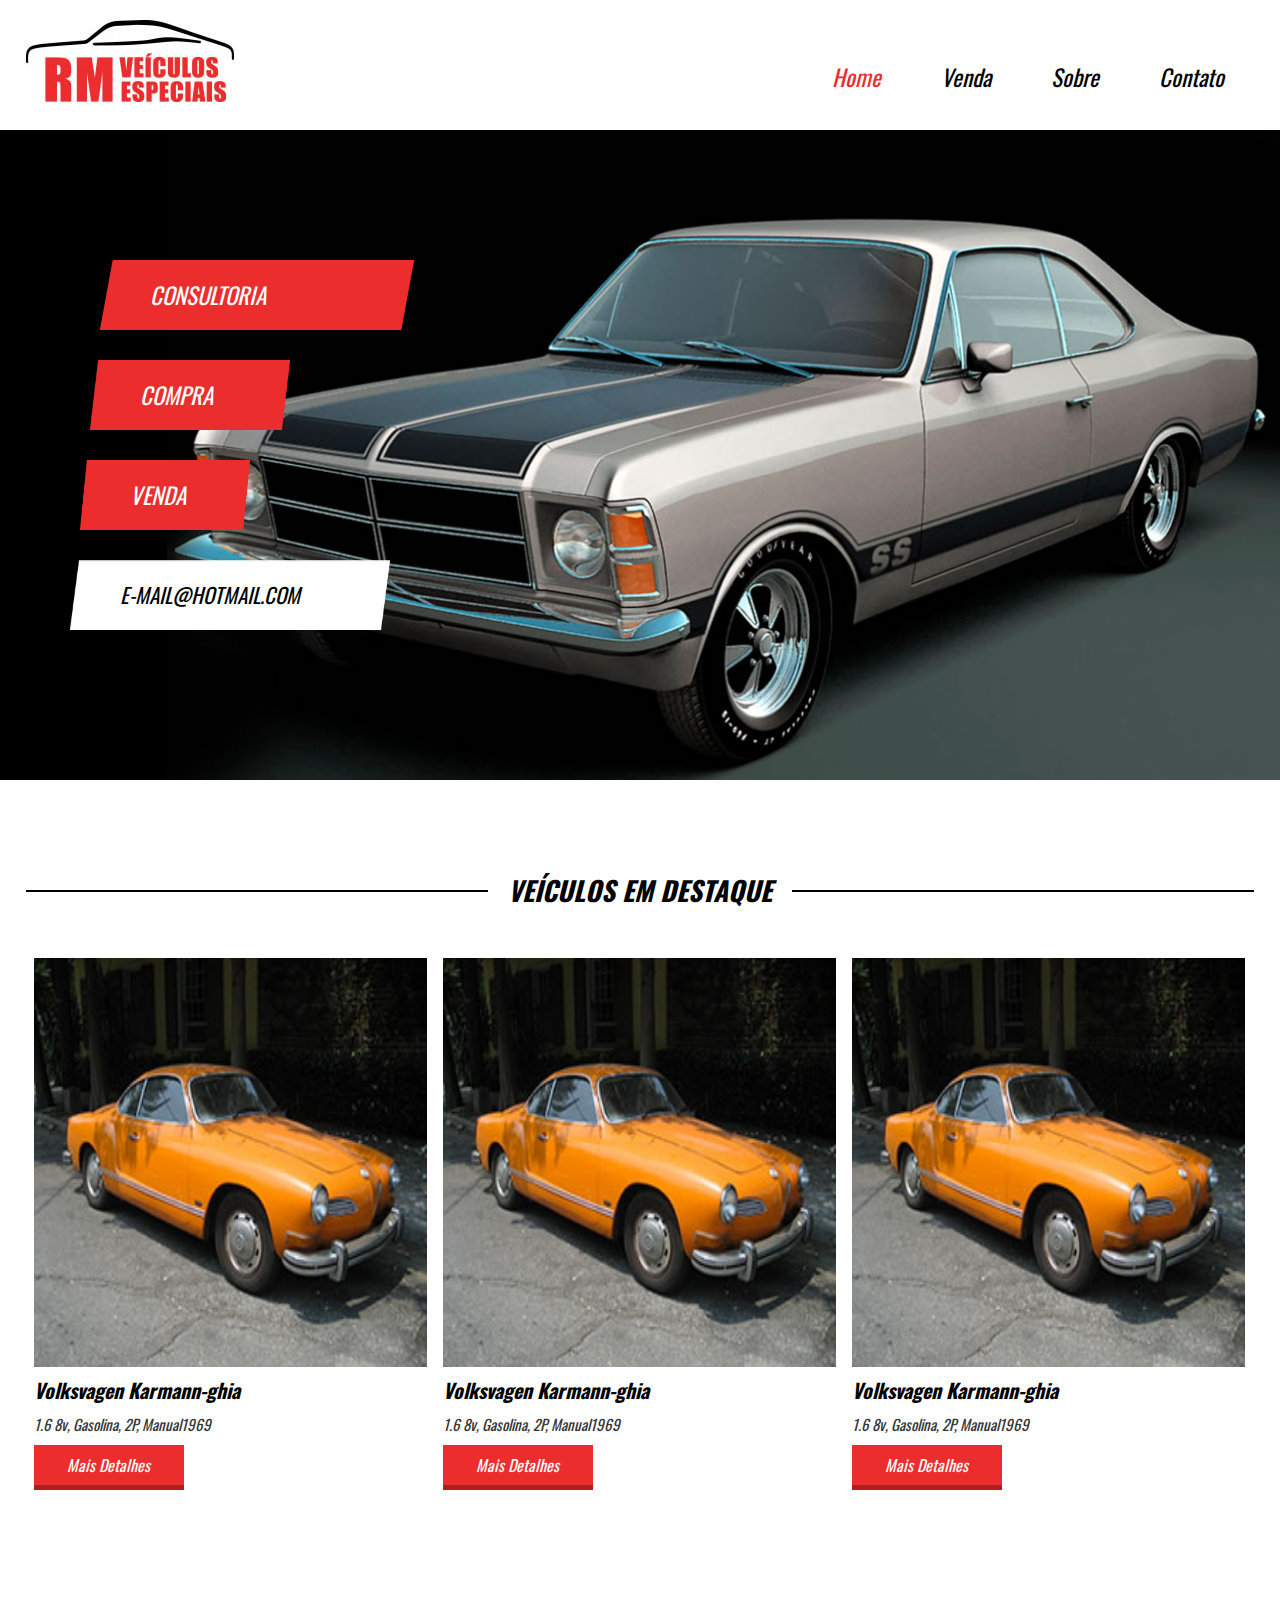
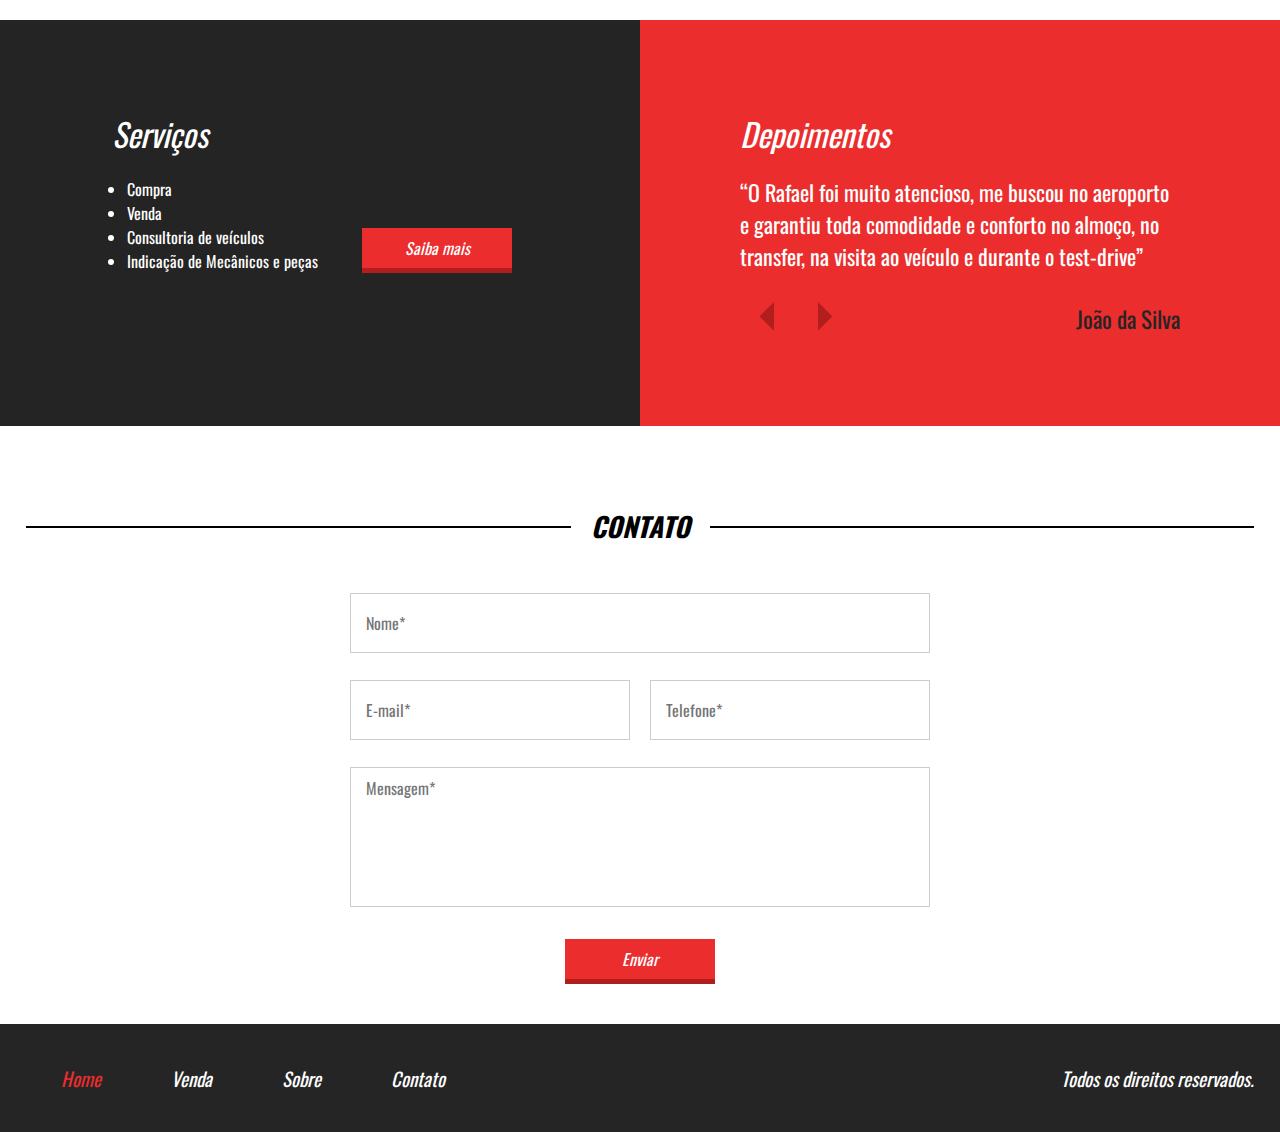
<file: index.html>
<!DOCTYPE html>
<html lang="PT-BR">
<head>
    <meta charset="UTF-8">
    <meta name="viewport" content="width=device-width, initial-scale=1.0">
    <title>Concessionária - HOME</title>
    <link rel="stylesheet" href="css/style.css">
    <link rel="shortcut icon" href="favicon.ico" type="image/x-icon">
    <link href="https://fonts.googleapis.com/css2?family=Montserrat&family=Oswald&display=swap" rel="stylesheet">
    <meta name="description" content="Este site é uma loja de carros, um projeto do Curso Webmaster da Danki Code.">
    <meta name="keywords" content="Danki Code, Loja de carros, Marcus Vinicius B. M., Marcus Luccas">
    <meta name="author" content="Marcus Vinicius B. M./Marcus Luccas">  
    <meta>
</head>
<body>
    <header>
        <div class="container">
            <div class="logo">
                <img src="./images/logo.jpg">
            </div><!--logo-->

            <nav class="desktop">
                <ul>
                    <li><a style="color: #EB2D2D" href="index.html">Home</a></li>
                    <li><a href="venda.html">Venda</a></li>
                    <li><a href="sobre.html">Sobre</a></li>
                    <li><a href="">Contato</a></li>
                </ul>
            </nav><!--desktop-->

            <nav class="mobile">
                <ul>
                    <li><a style="color: #EB2D2D" href="index.html">Home</a></li>
                    <li><a href="venda.html">Venda</a></li>
                    <li><a href="sobre.html">Sobre</a></li>
                    <li><a href="">Contato</a></li>
                </ul>
            </nav><!--mobile-->
            <div class="clear"></div><!--clear-->
        </div><!--container-->
    </header>
    
    <section class="banner">
        <div class="container">
            <div class="text-banner">
                <div class="text-banner-single">Consultoria</div><!--text-banner-single-->
                <div class="text-banner-single">Compra</div><!--text-banner-single-->
                <div class="text-banner-single">Venda</div><!--text-banner-single-->
                <div class="text-banner-single">e-mail@hotmail.com</div><!--text-banner-single-->
            </div><!--text-banner-->
        </div><!--container-->
    </section><!--banner-->

    <section class="veiculos-destaque">
        <div class="line-titulo">
            <div class="ln1"></div><!--ln1-->
            <h2>Veículos em destaque</h2>
        </div><!--line-titulo-->
        <div class="container">
            <div class="vitrine-destaque">
                <div style="background-image: url('./images/carro1.jpg');" class="carro-img"></div><!--carro-img-->
                <div class="info-carro">
                    <h2>Volksvagen Karmann-ghia</h2>
                    <p>1.6 8v, Gasolina, 2P, Manual1969</p>
                    <a class="btn1" href="veiculo-teste.html">Mais Detalhes</a>
                </div><!--info-carro-->
            </div><!--vitrine-destaque-->

            <div class="vitrine-destaque">
                <div style="background-image: url('./images/carro1.jpg');" class="carro-img"></div><!--carro-img-->
                <div class="info-carro">
                    <h2>Volksvagen Karmann-ghia</h2>
                    <p>1.6 8v, Gasolina, 2P, Manual1969</p>
                    <a class="btn1" href="veiculo-teste.html">Mais Detalhes</a>
                </div><!--info-carro-->
            </div><!--vitrine-destaque-->

            <div class="vitrine-destaque">
                <div style="background-image: url('./images/carro1.jpg');" class="carro-img"></div><!--carro-img-->
                <div class="info-carro">
                    <h2>Volksvagen Karmann-ghia</h2>
                    <p>1.6 8v, Gasolina, 2P, Manual1969</p>
                    <a class="btn1" href="veiculo-teste.html">Mais Detalhes</a>
                </div><!--info-carro-->
            </div><!--vitrine-destaque-->
            <div class="clear"></div><!--clear-->
        </div><!--container-->
    </section><!--veiculos-destaque-->

    <section class="servicos-descricao">
        <div class="half1">
            <div class="half1-wraper">
            <h2>Serviços</h2>
            <ul>
                <li>Compra</li>
                <li>Venda</li>
                <li>Consultoria de veículos</li>
                <li>Indicação de Mecânicos e peças</li>
            </ul>
            <a class="btn1" href="sobre.html">Saiba mais</a>
            </div><!--half1-wraper-->
        </div><!--half1-->

        <div class="half2">
            <h2>Depoimentos</h2>
            <div class="depoimento-single">
                <p>“O Rafael foi muito atencioso, me buscou no aeroporto e garantiu toda comodidade e conforto no almoço, no transfer, na visita ao veículo e durante o test-drive”</p>
            </div><!--depoimento-single-->
            <div class="navigation">
                <div class="arrows">
                    <img src="./images/arrow-left.png">
                    <img src="./images/arrow-right.png">
                </div><!--arrows-->
                <div class="nome-depoimento">João da Silva</div><!--nome-depoimento-->
            </div><!--navigation-->
        </div><!--half2-->
    </section><!--servicos-descricao-->

    <section class="contato">
        <div class="line-titulo">
            <div class="ln1"></div><!--ln1-->
            <h2>Contato</h2>
        </div><!--line-titulo-->

        <form>
            <div class="input-wraper w100">
                <input placeholder="Nome*" type="text" required>
            </div><!--input-wraper w100-->

            <div class="input-wraper w50">
                <input placeholder="E-mail*" type="text" required>
            </div><!--input-wraper w50-->

            <div class="input-wraper w50">
                <input placeholder="Telefone*" type="text" required>
            </div><!--input-wraper w50-->

            <div class="input-wraper w100">
                <textarea placeholder="Mensagem*" required></textarea>
            </div><!--input-wraper w100-->

            <div class="input-wraper w100">
                <input class="btn1" type="submit" value="Enviar">
            </div><!--input-wraper w100-->

            <div class="clear"></div><!--clear-->
        </form>
    </section><!--contato-->
    
    <footer>
        <div class="container">
            <nav>
                <ul>
                    <li><a style="color: #EB2D2D" href="index.html">Home</a></li>
                    <li><a href="venda.html">Venda</a></li>
                    <li><a href="sobre.html">Sobre</a></li>
                    <li><a href="">Contato</a></li>
                </ul>
            </nav>
            <p>Todos os direitos reservados.</p>
            <div class="clear"></div><!--clear-->
        </div><!--container-->
    </footer>
</body>
</html>
</file>
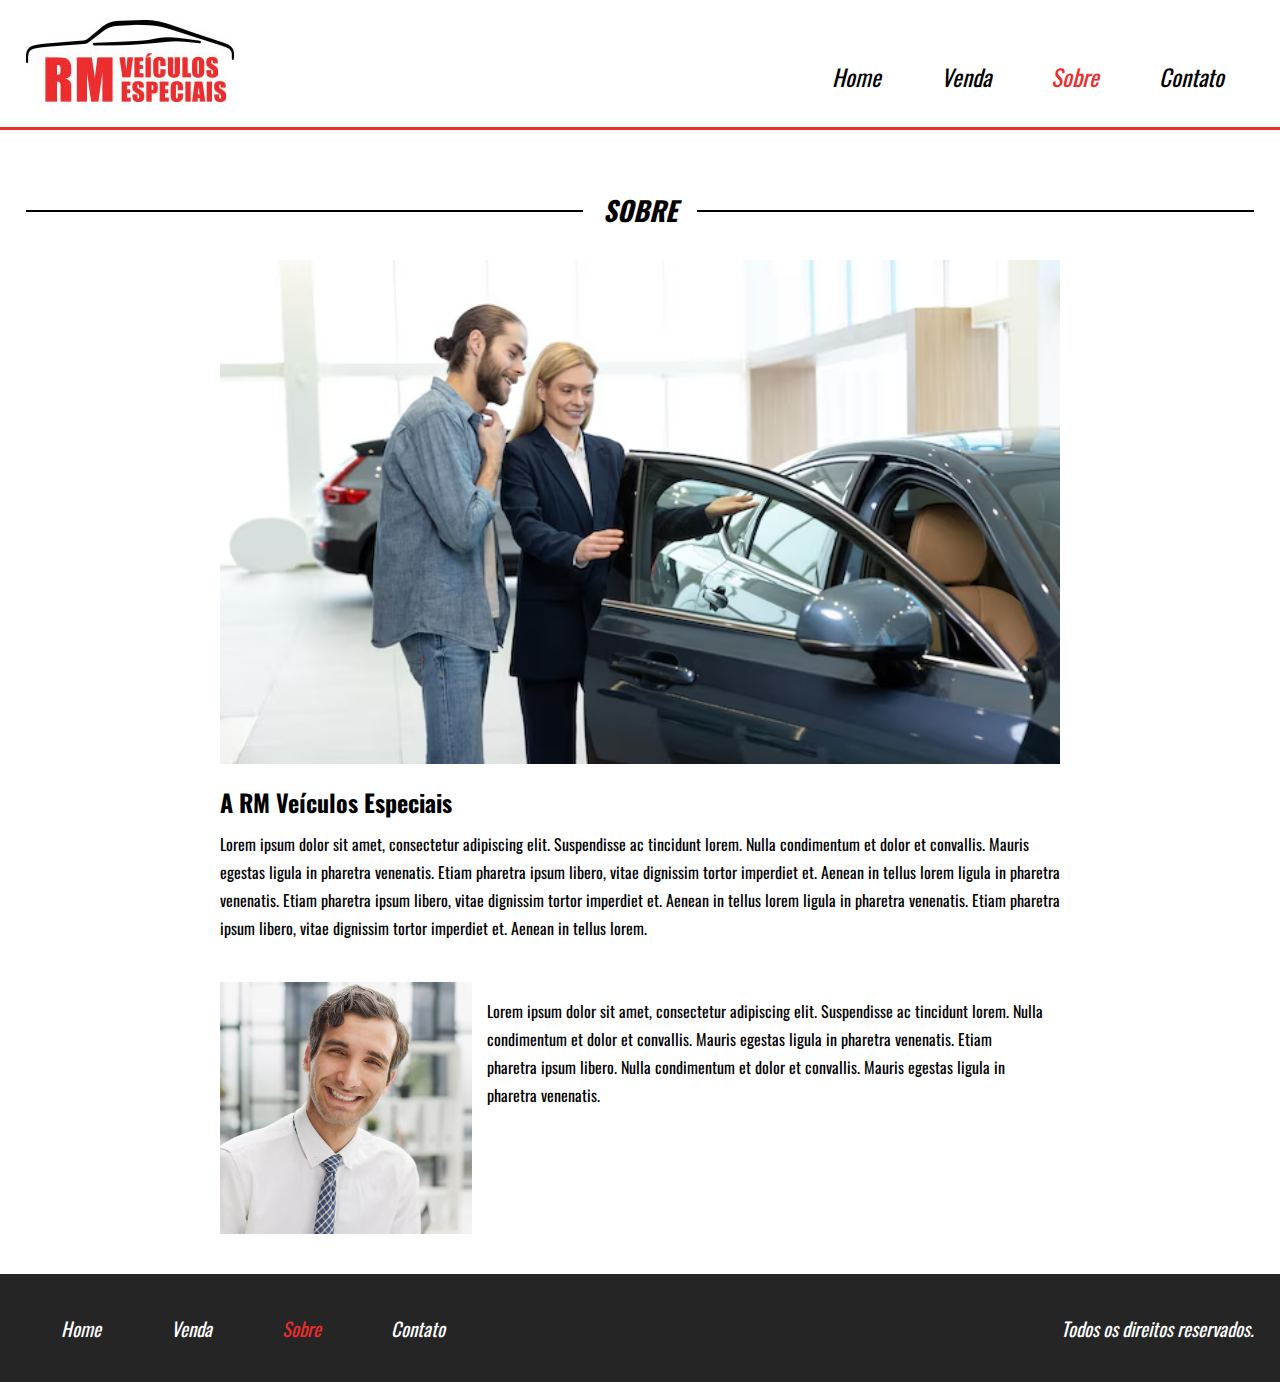
<file: sobre.html>
<!DOCTYPE html>
<html lang="PT-BR">
<head>
    <meta charset="UTF-8">
    <meta name="viewport" content="width=device-width, initial-scale=1.0">
    <title>Sobre</title>
    <link rel="stylesheet" href="css/style.css">
    <link rel="shortcut icon" href="favicon.ico" type="image/x-icon">
    <link href="https://fonts.googleapis.com/css2?family=Montserrat&family=Oswald&display=swap" rel="stylesheet">
    <meta name="description" content="Este site é uma loja de carros, um projeto do Curso Webmaster da Danki Code.">
    <meta name="keywords" content="Danki Code, Loja de carros, Marcus Vinicius B. M., Marcus Luccas">
    <meta name="author" content="Marcus Vinicius B. M./Marcus Luccas">  
    <meta>
</head>
<body>
    <header style="border-bottom: 3px solid #EB2D2D;">
        <div class="container">
            <div class="logo">
                <img src="./images/logo.jpg">
            </div><!--logo-->

            <nav class="desktop">
                <ul>
                    <li><a href="index.html">Home</a></li>
                    <li><a href="venda.html">Venda</a></li>
                    <li><a style="color: #EB2D2D" href="sobre.html">Sobre</a></li>
                    <li><a href="">Contato</a></li>
                </ul>
            </nav><!--desktop-->

            <nav class="mobile">
                <ul>
                    <li><a href="index.html">Home</a></li>
                    <li><a href="venda.html">Venda</a></li>
                    <li><a style="color: #EB2D2D" href="sobre.html">Sobre</a></li>
                    <li><a href="">Contato</a></li>
                </ul>
            </nav><!--mobile-->
            <div class="clear"></div><!--clear-->
        </div><!--container-->
    </header>

    <section class="sobre">
        <div class="line-titulo">
            <div class="ln1"></div><!--ln1-->
            <h2>Sobre</h2>
        </div><!--line-titulo-->
        <div class="container">
            <div style="background-image: url('images/atendimento.png');" class="img-destaque-sobre"></div><!--img-destaque-sobre-->
            <div class="descricao-autor">
                <h2>A RM Veículos Especiais</h2>
                <p>Lorem ipsum dolor sit amet, consectetur adipiscing elit. Suspendisse ac tincidunt lorem. Nulla condimentum et dolor et convallis. Mauris egestas ligula in pharetra venenatis. Etiam pharetra ipsum libero, vitae dignissim tortor imperdiet et. Aenean in tellus lorem ligula in pharetra venenatis. Etiam pharetra ipsum libero, vitae dignissim tortor imperdiet et. Aenean in tellus lorem ligula in pharetra venenatis. Etiam pharetra ipsum libero, vitae dignissim tortor imperdiet et. Aenean in tellus lorem.</p>
            </div><!--descricao-autor-->

            <div class="descricao-autor2">
                <div style="background-image: url(images/dono.png);" class="img-small"></div><!--img-small-->
                <p>Lorem ipsum dolor sit amet, consectetur adipiscing elit. Suspendisse ac tincidunt lorem. Nulla condimentum et dolor et convallis. Mauris egestas ligula in pharetra venenatis. Etiam pharetra ipsum libero. Nulla condimentum et dolor et convallis. Mauris egestas ligula in pharetra venenatis.</p>
                <div class="clear"></div><!--clear-->
            </div><!--descricao-autor2-->
        </div><!--container-->
    </section><!--sobre-->

    <footer>
        <div class="container">
            <nav>
                <ul>
                    <li><a href="index.html">Home</a></li>
                    <li><a href="venda.html">Venda</a></li>
                    <li><a style="color: #EB2D2D" href="sobre.html">Sobre</a></li>
                    <li><a href="">Contato</a></li>
                </ul>
            </nav>
            <p>Todos os direitos reservados.</p>
            <div class="clear"></div><!--clear-->
        </div><!--container-->
    </footer>
</body>
</html>
</file>
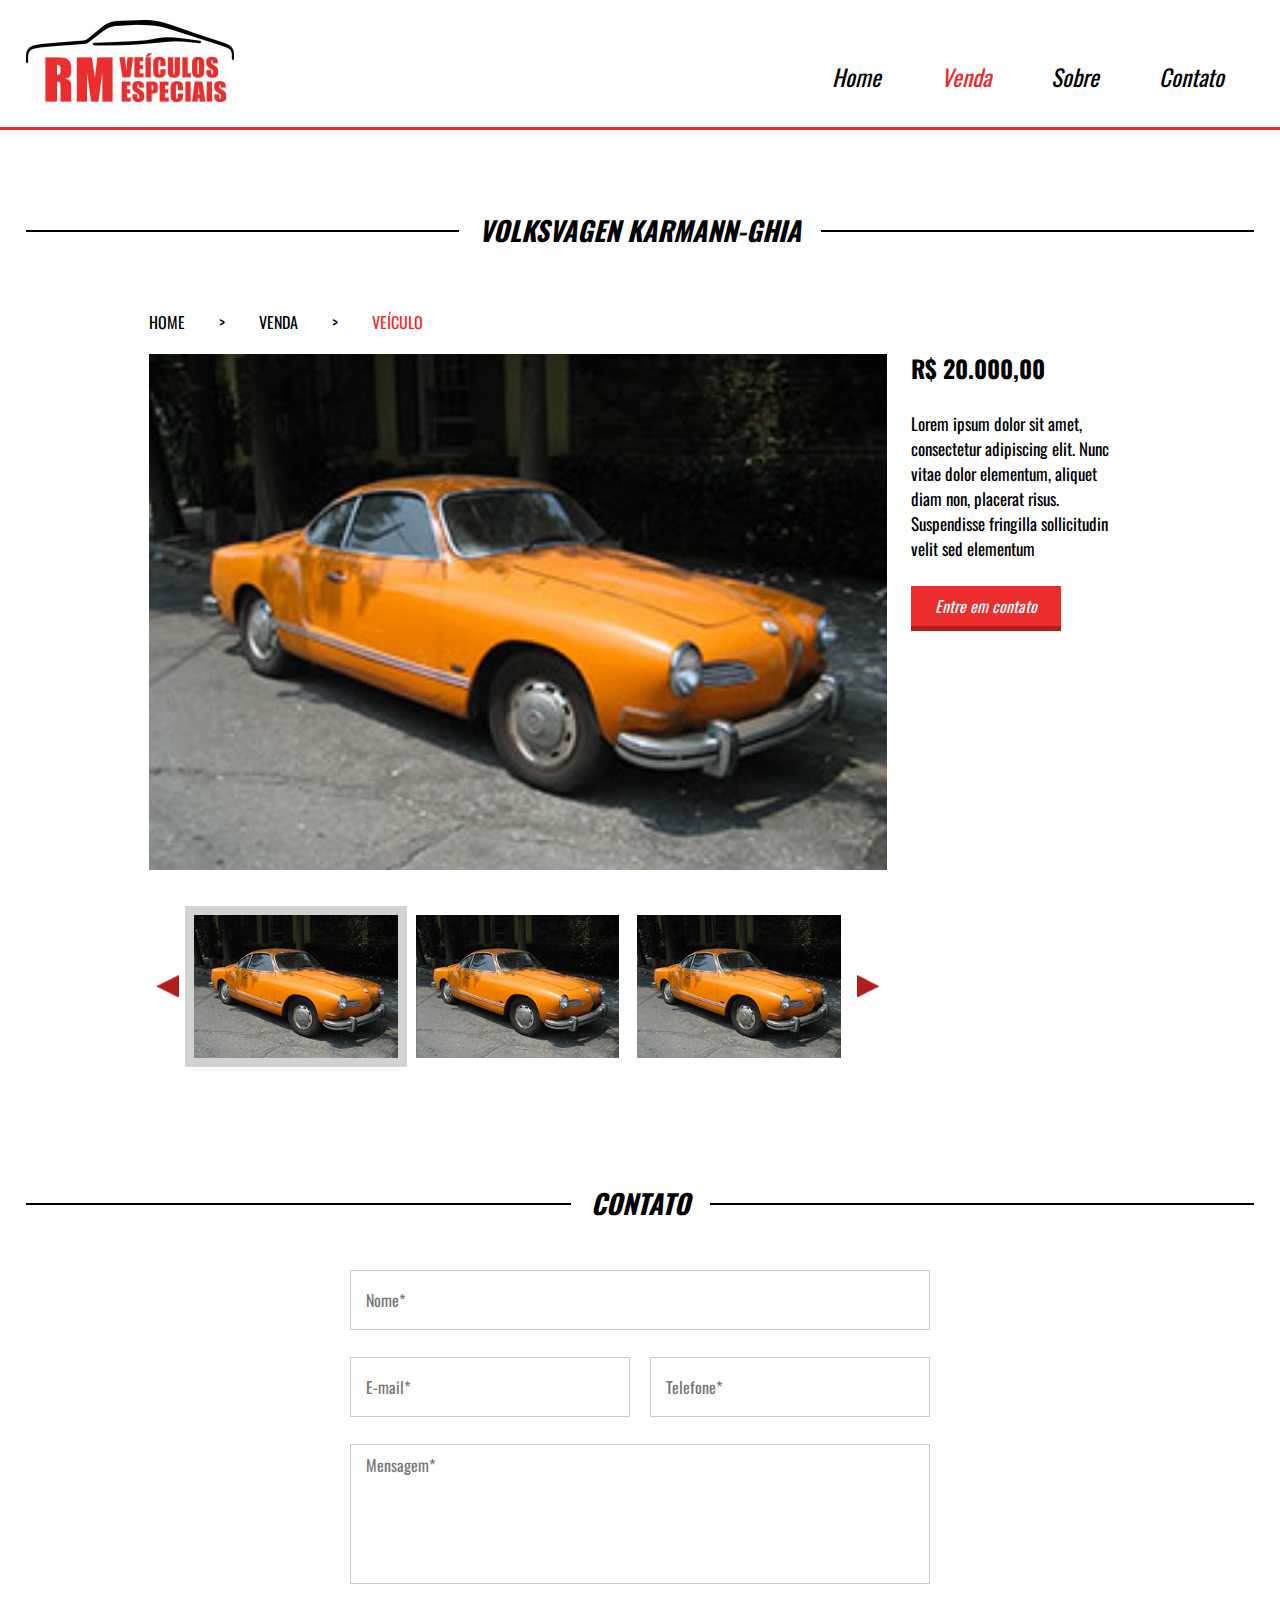
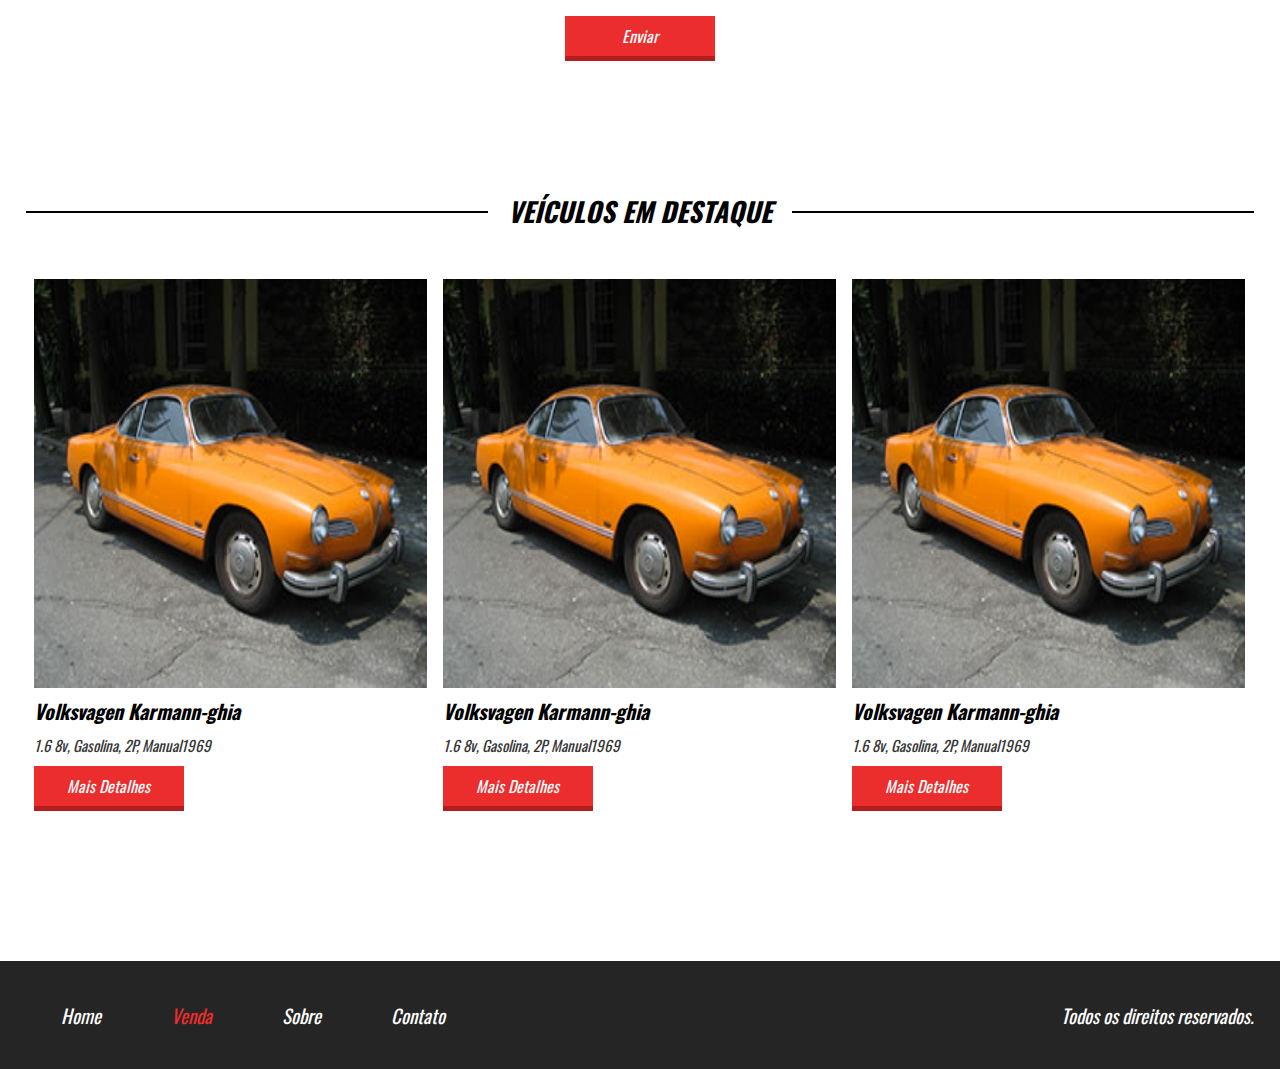
<file: veiculo-teste.html>
<!DOCTYPE html>
<html lang="PT-BR">
<head>
    <meta charset="UTF-8">
    <meta name="viewport" content="width=device-width, initial-scale=1.0">
    <title>Volksvagen Karmann-ghia</title>
    <link rel="stylesheet" href="css/style.css">
    <link rel="shortcut icon" href="favicon.ico" type="image/x-icon">
    <link href="https://fonts.googleapis.com/css2?family=Montserrat&family=Oswald&display=swap" rel="stylesheet">
    <meta name="description" content="Este site é uma loja de carros, um projeto do Curso Webmaster da Danki Code.">
    <meta name="keywords" content="Danki Code, Loja de carros, Marcus Vinicius B. M., Marcus Luccas">
    <meta name="author" content="Marcus Vinicius B. M./Marcus Luccas">  
    <meta>
</head>
<body>
    <header style="border-bottom: 3px solid #EB2D2D;">
        <div class="container">
            <div class="logo">
                <img src="./images/logo.jpg">
            </div><!--logo-->

            <nav class="desktop">
                <ul>
                    <li><a href="index.html">Home</a></li>
                    <li><a style="color: #EB2D2D" href="venda.html">Venda</a></li>
                    <li><a href="sobre.html">Sobre</a></li>
                    <li><a href="">Contato</a></li>
                </ul>
            </nav><!--desktop-->

            <nav class="mobile">
                <ul>
                    <li><a href="index.html">Home</a></li>
                    <li><a style="color: #EB2D2D" href="venda.html">Venda</a></li>
                    <li><a href="sobre.html">Sobre</a></li>
                    <li><a href="">Contato</a></li>
                </ul>
            </nav><!--mobile-->
            <div class="clear"></div><!--clear-->
        </div><!--container-->
    </header>

    <section class="venda-single">
        <div class="line-titulo">
            <div class="ln1"></div><!--ln1-->
            <h2>Volksvagen Karmann-ghia</h2>
        </div><!--line-titulo-->

        <div class="container">
            <div class="info-veiculo">
                <div class="info-bread">
                    <a href="index.html">HOME</a>
                    <span>></span>
                    <a href="venda.html">VENDA</a>
                    <span>></span>
                    <a href="veiculo-teste.html">VEÍCULO</a>
                </div><!--info-bread-->
                <div style="background-image: url('images/carro1.jpg');" class="foto-destaque"></div><!--foto-destaque-->
                <div class="nav-galeria-parent">
                    <div class="nav-galeria">
                        <div class="arrow-left-nav"></div><!--arrow-left-nav-->
                        <div class="arrow-right-nav"></div><!--arrow--nav-->
                        <div class="nav-galeria-wraper">
                            <div style="background-color: rgb(210, 210, 210);" class="mini-img-wraper">
                                <div style="background-image: url('images/carro1.jpg');" class="mini-img"></div><!--mini-img-->
                            </div><!--mini-img-wraper-->
                            <div class="mini-img-wraper">
                                <div style="background-image: url('images/carro1.jpg');" class="mini-img"></div><!--mini-img-->
                            </div><!--mini-img-wraper-->
                            <div class="mini-img-wraper">
                                <div style="background-image: url('images/carro1.jpg');" class="mini-img"></div><!--mini-img-->
                            </div><!--mini-img-wraper-->
                            <div class="mini-img-wraper">
                                <div style="background-image: url('images/carro1.jpg');" class="mini-img"></div><!--mini-img-->
                            </div><!--mini-img-wraper-->
                            <div class="mini-img-wraper">
                                <div style="background-image: url('images/carro1.jpg');" class="mini-img"></div><!--mini-img-->
                            </div><!--mini-img-wraper-->
                            <div class="mini-img-wraper">
                                <div style="background-image: url('images/carro1.jpg');" class="mini-img"></div><!--mini-img-->
                            </div><!--mini-img-wraper-->
                            <div class="clear"></div>
                        </div><!--nav-galeria-wraper-->
                    </div><!--nav-galeria-->
                </div><!--nav-galeria--parent-->
            </div><!--info-veiculo-->

            <div class=descricao-veiculo>
                <h2>R$ 20.000,00</h2>
                <p>Lorem ipsum dolor sit amet, consectetur adipiscing elit. Nunc vitae dolor elementum, aliquet diam non, placerat risus. Suspendisse fringilla sollicitudin velit sed elementum</p>
                <a class="btn1" href="">Entre em contato</a>
            </div><!--descricao-veiculo-->
            <div class="clear"></div><!--clear-->
        </div><!--container-->
    </section><!--venda-single-->

    <section class="contato">
        <div class="line-titulo">
            <div class="ln1"></div><!--ln1-->
            <h2>Contato</h2>
        </div><!--line-titulo-->

        <form>
            <div class="input-wraper w100">
                <input placeholder="Nome*" type="text" required>
            </div><!--input-wraper w100-->

            <div class="input-wraper w50">
                <input placeholder="E-mail*" type="text" required>
            </div><!--input-wraper w50-->

            <div class="input-wraper w50">
                <input placeholder="Telefone*" type="text" required>
            </div><!--input-wraper w50-->

            <div class="input-wraper w100">
                <textarea placeholder="Mensagem*" required></textarea>
            </div><!--input-wraper w100-->

            <div class="input-wraper w100">
                <input class="btn1" type="submit" value="Enviar">
            </div><!--input-wraper w100-->

            <div class="clear"></div><!--clear-->
        </form>
    </section><!--contato-->

    <section class="veiculos-destaque">
        <div class="line-titulo">
            <div class="ln1"></div><!--ln1-->
            <h2>Veículos em destaque</h2>
        </div><!--line-titulo-->
        <div class="container">
            <div class="vitrine-destaque">
                <div style="background-image: url('./images/carro1.jpg');" class="carro-img"></div><!--carro-img-->
                <div class="info-carro">
                    <h2>Volksvagen Karmann-ghia</h2>
                    <p>1.6 8v, Gasolina, 2P, Manual1969</p>
                    <a class="btn1" href="veiculo-teste.html">Mais Detalhes</a>
                </div><!--info-carro-->
            </div><!--vitrine-destaque-->

            <div class="vitrine-destaque">
                <div style="background-image: url('./images/carro1.jpg');" class="carro-img"></div><!--carro-img-->
                <div class="info-carro">
                    <h2>Volksvagen Karmann-ghia</h2>
                    <p>1.6 8v, Gasolina, 2P, Manual1969</p>
                    <a class="btn1" href="veiculo-teste.html">Mais Detalhes</a>
                </div><!--info-carro-->
            </div><!--vitrine-destaque-->

            <div class="vitrine-destaque">
                <div style="background-image: url('./images/carro1.jpg');" class="carro-img"></div><!--carro-img-->
                <div class="info-carro">
                    <h2>Volksvagen Karmann-ghia</h2>
                    <p>1.6 8v, Gasolina, 2P, Manual1969</p>
                    <a class="btn1" href="veiculo-teste.html">Mais Detalhes</a>
                </div><!--info-carro-->
            </div><!--vitrine-destaque-->
            <div class="clear"></div><!--clear-->
        </div><!--container-->
    </section><!--veiculos-destaque-->
    
    <footer>
        <div class="container">
            <nav>
                <ul>
                    <li><a href="index.html">Home</a></li>
                    <li><a style="color: #EB2D2D" href="venda.html">Venda</a></li>
                    <li><a href="sobre.html">Sobre</a></li>
                    <li><a href="">Contato</a></li>
                </ul>
            </nav>
            <p>Todos os direitos reservados.</p>
            <div class="clear"></div><!--clear-->
        </div><!--container-->
    </footer>
</body>
</html>
</file>
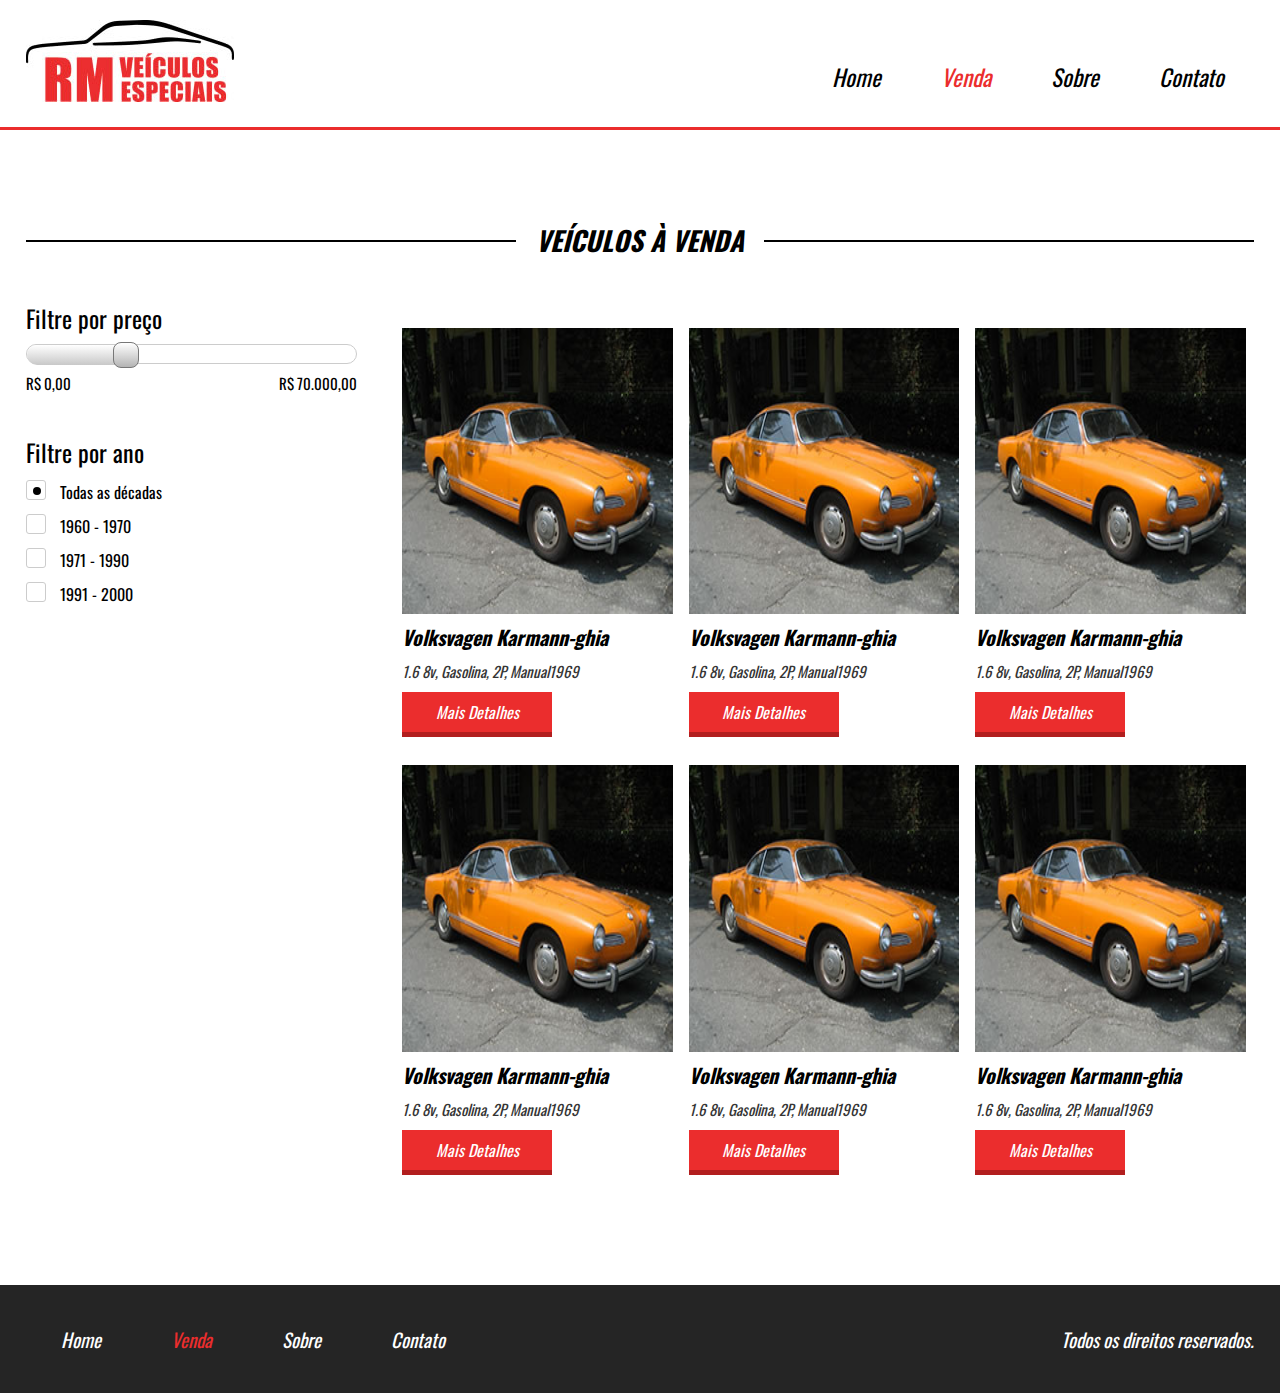
<file: venda.html>
<!DOCTYPE html>
<html lang="PT-BR">
<head>
    <meta charset="UTF-8">
    <meta name="viewport" content="width=device-width, initial-scale=1.0">
    <title>Veículos à venda</title>
    <link rel="stylesheet" href="css/style.css">
    <link rel="shortcut icon" href="favicon.ico" type="image/x-icon">
    <link href="https://fonts.googleapis.com/css2?family=Montserrat&family=Oswald&display=swap" rel="stylesheet">
    <meta name="description" content="Este site é uma loja de carros, um projeto do Curso Webmaster da Danki Code.">
    <meta name="keywords" content="Danki Code, Loja de carros, Marcus Vinicius B. M., Marcus Luccas">
    <meta name="author" content="Marcus Vinicius B. M./Marcus Luccas">  
    <meta>
</head>
<body>
    <header style="border-bottom: 3px solid #EB2D2D;">
        <div class="container">
            <div class="logo">
                <img src="./images/logo.jpg">
            </div><!--logo-->

            <nav class="desktop">
                <ul>
                    <li><a href="index.html">Home</a></li>
                    <li><a style="color: #EB2D2D" href="venda.html">Venda</a></li>
                    <li><a href="sobre.html">Sobre</a></li>
                    <li><a href="">Contato</a></li>
                </ul>
            </nav><!--desktop-->

            <nav class="mobile">
                <ul>
                    <li><a href="index.html">Home</a></li>
                    <li><a style="color: #EB2D2D" href="venda.html">Venda</a></li>
                    <li><a href="sobre.html">Sobre</a></li>
                    <li><a href="">Contato</a></li>
                </ul>
            </nav><!--mobile-->
            <div class="clear"></div><!--clear-->
        </div><!--container-->
    </header>

    <section class="venda">
        <div class="line-titulo">
            <div class="ln1"></div><!--ln1-->
            <h2>Veículos à venda</h2>
        </div><!--line-titulo-->

        <div class="content-venda">
            <div class="container">
                <div class="sidebar">
                    <div class="search1">
                        <h2>Filtre por preço</h2>
                        <div class="barra-preco">
                            <div class="barra-preco-fill"></div><!--barra-preco-fill-->
                            <div class="pointer-barra"></div><!--pointer-barra-->
                        </div><!--barra-preco-->
                        
                        <div class="valor-pesquisa">
                            <p>R$ 0,00</p>
                            <p>R$ 70.000,00</p>
                            <div class="clear"></div><!--clear-->
                        </div><!--valor-pesquisa-->
                    </div><!--search1-->

                    <div class="search2">
                        <h2>Filtre por ano</h2>
                        <form>
                            <div class="form-venda-wraper">
                                <input type="checkbox" id="item1" checked>
                                <label for="item1">
                                    <div class="circle"></div><!--circles-->
                                </label>
                                <span>Todas as décadas</span>
                            </div><!--form-venda-wraper-->

                            <div class="form-venda-wraper">
                                <input type="checkbox" id="item2">
                                <label for="item2">
                                    <div class="circle"></div><!--circles-->
                                </label>
                                <span>1960 - 1970</span>
                            </div><!--form-venda-wraper-->

                            <div class="form-venda-wraper">
                                <input type="checkbox" id="item3">
                                <label for="item3">
                                    <div class="circle"></div><!--circles-->
                                </label>
                                <span>1971 - 1990</span>
                            </div><!--form-venda-wraper-->

                            <div class="form-venda-wraper">
                                <input type="checkbox" id="item4">
                                <label for="item4">
                                    <div class="circle"></div><!--circles-->
                                </label>
                                <span>1991 - 2000</span>
                            </div><!--form-venda-wraper-->
                        </form>
                    </div><!--search2-->
                </div><!--sidebar-->
                <div class="vitrine-venda">
                    <div class="vitrine-destaque">
                        <div style="background-image: url('./images/carro1.jpg');" class="carro-img"></div><!--carro-img-->
                        <div class="info-carro">
                            <h2>Volksvagen Karmann-ghia</h2>
                            <p>1.6 8v, Gasolina, 2P, Manual1969</p>
                            <a class="btn1" href="veiculo-teste.html">Mais Detalhes</a>
                        </div><!--info-carro-->
                    </div><!--vitrine-destaque-->
        
                    <div class="vitrine-destaque">
                        <div style="background-image: url('./images/carro1.jpg');" class="carro-img"></div><!--carro-img-->
                        <div class="info-carro">
                            <h2>Volksvagen Karmann-ghia</h2>
                            <p>1.6 8v, Gasolina, 2P, Manual1969</p>
                            <a class="btn1" href="veiculo-teste.html">Mais Detalhes</a>
                        </div><!--info-carro-->
                    </div><!--vitrine-destaque-->
        
                    <div class="vitrine-destaque">
                        <div style="background-image: url('./images/carro1.jpg');" class="carro-img"></div><!--carro-img-->
                        <div class="info-carro">
                            <h2>Volksvagen Karmann-ghia</h2>
                            <p>1.6 8v, Gasolina, 2P, Manual1969</p>
                            <a class="btn1" href="veiculo-teste.html">Mais Detalhes</a>
                        </div><!--info-carro-->
                    </div><!--vitrine-destaque-->

                    <div class="vitrine-destaque">
                        <div style="background-image: url('./images/carro1.jpg');" class="carro-img"></div><!--carro-img-->
                        <div class="info-carro">
                            <h2>Volksvagen Karmann-ghia</h2>
                            <p>1.6 8v, Gasolina, 2P, Manual1969</p>
                            <a class="btn1" href="veiculo-teste.html">Mais Detalhes</a>
                        </div><!--info-carro-->
                    </div><!--vitrine-destaque-->
        
                    <div class="vitrine-destaque">
                        <div style="background-image: url('./images/carro1.jpg');" class="carro-img"></div><!--carro-img-->
                        <div class="info-carro">
                            <h2>Volksvagen Karmann-ghia</h2>
                            <p>1.6 8v, Gasolina, 2P, Manual1969</p>
                            <a class="btn1" href="veiculo-teste.html">Mais Detalhes</a>
                        </div><!--info-carro-->
                    </div><!--vitrine-destaque-->
        
                    <div class="vitrine-destaque">
                        <div style="background-image: url('./images/carro1.jpg');" class="carro-img"></div><!--carro-img-->
                        <div class="info-carro">
                            <h2>Volksvagen Karmann-ghia</h2>
                            <p>1.6 8v, Gasolina, 2P, Manual1969</p>
                            <a class="btn1" href="veiculo-teste.html">Mais Detalhes</a>
                        </div><!--info-carro-->
                    </div><!--vitrine-destaque-->
                </div><!--vitrine-venda-->
                <div class="clear"></div><!--clear-->
            </div><!--container-->
        </div><!--content-venda-->
    </section><!--venda-->

    <footer>
        <div class="container">
            <nav>
                <ul>
                    <li><a href="index.html">Home</a></li>
                    <li><a style="color: #EB2D2D" href="venda.html">Venda</a></li>
                    <li><a href="sobre.html">Sobre</a></li>
                    <li><a href="">Contato</a></li>
                </ul>
            </nav>
            <p>Todos os direitos reservados.</p>
            <div class="clear"></div><!--clear-->
        </div><!--container-->
    </footer>
</body>
</html>
</file>
<file: css/style.css>
*{
    margin: 0;
    padding: 0;
    box-sizing: border-box;
    font-family: 'Oswald', sans-serif;
}

html, body{
    height: 100%;
}

.container{
    width: 100%;
    max-width: 1400px;
    margin: 0 auto;
}

.clear{
    clear: both;
}

header{
    padding: 20px 2% 35px 2%;
    height: 130px;
}

header div.logo{
    float: left;
}

header nav.desktop{
    float: right;
    position: relative;
    top: 40px;
}

nav.mobile{
    margin-top: 40px;
    float: right;
    width: 32px;
    height: 32px;
    background-size: 100% 100%;
    cursor: pointer;
    background-image: url(../images/icon_menu.png);
    display: none;
}

nav.mobile ul{
    display: none;
    width: 100%;
    left: 0;
    top: 95px;
    border-bottom: 4px solid #EB2D2D;
    z-index: 999;
    position: absolute;
    text-align: center;
    background-color: white;
}

nav.mobile li{
    font-size: 23px;
    padding: 20px 30px;
    font-style: italic;
}

nav.mobile li a{
    color: black;
    text-decoration: none;
}

header nav.desktop ul{
    list-style-type: none;
}

header nav.desktop ul li{
    float: left;
    font-size: 23px;
    padding: 0 30px;
    font-style: italic;
}

header nav.desktop a{
    color: black;
    text-decoration: none;
}

section.banner{
    overflow: hidden;
    width: 100%;
    height: 650px;
    background-color: black;
    background-image: url('../images/bg.jpg');
    background-size: contain;
    background-position: right bottom;
    background-repeat: no-repeat;
}

.text-banner{
    padding: 100px;
}

.text-banner-single{
    width: 314px;
    font-style: italic;
    margin-top: 30px;
    height: 70px;
    line-height: 70px;
    padding-left: 50px;
    text-transform: uppercase;
    color: white;
    font-size: 23px;
    background-image: url('../images/box-text.png');
    background-size: 100% 100%;
    background-repeat: no-repeat;
}

.text-banner .text-banner-single:nth-of-type(2){
    width: 200px;
    height: 70px;
    line-height: 70px;
    position: relative;
    left: -10px;
}

.text-banner .text-banner-single:nth-of-type(3){
    width: 170px;
    height: 70px;
    line-height: 70px;
    position: relative;
    left: -20px;
}

.text-banner .text-banner-single:nth-of-type(4){
    width: 320px;
    font-size: 21px;
    color: black;
    position: relative;
    left: -30px;
    line-height: 70px;
    background-image: url('../images/box-white-text.png');
}

section.veiculos-destaque{
    padding: 90px 2%;
}

.line-titulo{
    /*Trocamos por 1400 para seguir com o mesmo tamanho do nosso contexto padrão da classe container!*/
    max-width: 1400px;
    margin: 0 auto;
    position: relative;
    text-align: center;
}

.ln1{
    position: absolute;
    height: 2px;
    width: 100%;
    top: 20px;
    background-color: black;
}

.line-titulo h2{
    position: relative;
    background-color: white;
    display: inline-block;
    text-align: center;
    font-size: 27px;
    padding: 0 20px;
    font-style: italic;
    text-transform: uppercase;
}

section.veiculos-destaque .container{
    /*Vamos deixar o padrão que é 1400*/
    /*max-width: 1000px;*/
    padding: 40px 0;
}

.vitrine-destaque{
    float: left;
    width: 33.3%;
}

.vitrine-destaque .carro-img{
    width: 100%;
    padding-top: 100%;
    border: 8px solid white;
    background-size: 100% 100%;
}

.vitrine-destaque h2{
    padding-left: 8px;
    color: black;
    font-style: italic;
    font-size: 20px;
}

.vitrine-destaque p{
    padding-top: 8px;
    padding-left: 8px;
    color: #353535;
    font-size: 15px;
    font-style: italic;
}

.btn1{
    text-align: center;
    display: block;
    line-height: 40px;
    background-color: #EB2D2D;
    text-decoration: none;
    border-bottom: 5px solid #B21E1E;
    font-size: 16px;
    color: white;
    font-style: italic;
    width: 150px;
}

.vitrine-destaque a{
    margin-left: 8px;
    margin-top: 10px;
}

.servicos-descricao{
    display: flex;
}

.half1{
    width: 50%;
    text-align: right;
    padding: 90px 0;
    background-color: #242424;
    color: white;
}

.half1-wraper{
    padding-right: 20%;
    display: inline-block;
    text-align: left;
}

.half1-wraper h2{
    font-weight: normal;
    font-style: italic;
    font-size: 32px;
}

.half1-wraper ul{
    display: inline-block;
    margin-top: 20px;
}

.half1-wraper li{
    margin-left: 15px;
}

.half1-wraper a{
    margin-left: 40px;
    display: inline-block;
    vertical-align: bottom;
}

.half2{
    width: 50%;
    padding: 90px 100px;
    background-color: #EB2D2D;
    color: white;
}

.half2 h2{
    font-weight: normal;
    font-style: italic;
    font-size: 32px;
}

.half2 .depoimento-single{
    margin-top: 19px;
}

.depoimento-single p{
    font-size: 22px;
}

.navigation{
    float: left;
    width: 100%;
    max-width: 700px;
    margin-top: 30px;
}

.arrows{
    float: left;
}

.navigation img{
    cursor: pointer;
    margin: 0 20px;
}

.nome-depoimento{
    float: right;
    color: #252525;
    font-size: 23px;
}

section.contato{
    padding: 80px 2% 0 2%;
}

section.contato form{
    max-width: 600px;
    margin: 30px auto;
}

section.contato .input-wraper{
    float: left;
    padding: 10px;
    margin-top: 7px;
}

section.contato input[type=text]{
    width: 100%;
    border: 1px solid #CCC;
    height: 60px;
    font-size: 16px;
    line-height: 40px;
    padding-left: 15px;
}

section.contato textarea{
    font-size: 16px;
    width: 100%;
    border: 1px solid #CCC;
    height: 140px;
    padding: 8px 8px 8px 15px;
    resize: none;
}

section.contato form .input-wraper:nth-of-type(5){
    text-align: center;
}

section.contato input[type=submit]{
    border-right: 0;
    border-left: 0;
    border-top: 0;
    cursor: pointer;
    display: inline-block;
}

.w100{
    width: 100%;
}

.w50{
    width: 50%;
}

footer{
    margin-top: 20px;
    padding: 40px 2%;
    background-color: #252525;
}

footer nav{
    float: left;
}

footer nav ul{
    list-style-type: none;
}

footer nav ul li{
    float: left;
    font-size: 19px;
}

footer nav ul li a{
    color: white;
    font-style: italic;
    padding: 0 35px;
    text-decoration: none;
}

footer p{
    float: right;
    color: white;
    font-size: 19px;
    font-style: italic;
}

section.venda{
    padding: 90px 2%;
    min-height: 90%;
}

.content-venda{
    margin-top: 40px;
}

.sidebar{
    float: left;
    width: 30%;
}

.search1{
    width: 90%;
}

.search1 h2{
    font-size: 24px;
    color: black;
    font-weight: normal;
}

.search1 .barra-preco{
    width: 100%;
    height: 20px;
    background-color: white;
    border: 1px solid #CCC;
    margin-top: 8px;
    border-radius: 20px;
    position: relative;
}

.barra-preco-fill{
    position: absolute;
    left: 0;
    top: 0;
    width: 30%;
    height: 20px;
    border-radius: 20px;
    background-image: linear-gradient(to bottom, rgb(255, 255, 255), rgb(200, 200, 200));
}

.pointer-barra{
    width: 26px;
    height: 26px;
    position: absolute;
    left: calc(30% - 13px);
    top: -3px;
    cursor: pointer;
    border-radius: 8px;
    background-image: linear-gradient(to bottom, rgb(255, 255, 255), rgb(180, 180, 180));
    border: 1px solid #777;
}

.valor-pesquisa{
    margin-top: 8px;
}

.valor-pesquisa p{
    color: black;
    font-size: 15px;
}

.valor-pesquisa p:nth-of-type(1){
    float: left;
}

.valor-pesquisa p:nth-of-type(2){
    float: right;
}

.search2{
    margin-top: 40px;
}

.search2 h2{
    font-size: 24px;
    color: black;
    font-weight: normal;
}

.form-venda-wraper{
    margin-top: 10px;
}

.form-venda-wraper input[type="checkbox"]{
    display: none;
}

.form-venda-wraper label{
    width: 20px;
    height: 20px;
    display: inline-block;
    border: 1px solid #CCC;
    border-radius: 3px;
    vertical-align: top;
    cursor: pointer;
    position: relative;
}

.form-venda-wraper input[type=checkbox]:checked + label > .circle{
    display: block;
}

.circle{
    width: 8px;
    height: 8px;
    display: none;
    border-radius: 50%;
    background-color: black;
    position: absolute;
    left: 6px;
    top: 6px;
}

.form-venda-wraper span{
    padding: 0 10px;
    display: inline-block;
    vertical-align: top;
}

.vitrine-venda{
    float: left;
    width: 70%;
}

.vitrine-venda .vitrine-destaque{
    margin-top: 20px;
}

section.venda-single{
    padding: 80px 2% 0 2%;
}

section.venda-single .container{
    padding: 40px 0 0 0;
    text-align: center;
    max-width: 1280px;
}

.info-veiculo{
    display: inline-block;
    width: 60%;
}

.info-bread{
    padding: 20px 0;
    text-align: left;
}

.info-bread a{
    text-decoration: none;
    color: black;
}

.info-bread a:last-child{
    color: #EB2D2D;
}

.info-bread span{
    padding: 0 30px;
}

.foto-destaque{
    width: 100%;
    padding-top: 70%;
    background-position: center;
    background-size: cover;
    background-repeat: no-repeat;
}

.descricao-veiculo{
    vertical-align: top;
    display: inline-block;
    padding: 60px 20px;
    text-align: left;
}

.descricao-veiculo p{
    font-size: 17px;
    margin-top: 25px;
    max-width: 200px;
}

.descricao-veiculo a{
    margin-top: 25px;
}

.nav-galeria-parent{
    width: 100%;
    padding: 36px;
    position: relative;
}

.arrow-left-nav{
    position: absolute;
    left: 8px;
    top: 50%;
    cursor: pointer;
    transform: translateY(-50%);
    background-image: url('../images/arrow-left.png');
    background-size: 100% 100%;
    width: 22px;
    height: 22px;
}

.arrow-right-nav{
    position: absolute;
    right: 8px;
    top: 50%;
    cursor: pointer;
    transform: translateY(-50%);
    background-image: url('../images/arrow-right.png');
    background-size: 100% 100%;
    width: 22px;
    height: 22px;
}

.nav-galeria{
    overflow: hidden;
    width: 100%;
}

.nav-galeria-wraper{
    width: 200%;
}

.mini-img-wraper{
    float: left;
    padding: 9px;
    width: calc(33.3% * (100 / 200));
}

.mini-img{
    width: 100%;
    cursor: pointer;
    padding-top: 70%;
    background-position: center;
    background-size: cover;
    background-color: #CCC;
}

section.sobre{
    min-height: 90%;
    padding: 60px 2% 20px 2%;
}

section.sobre .container{
    max-width: 840px;
    margin-top: 30px;
}

section.sobre .img-destaque-sobre{
    width: 100%;
    padding-top: 60%;
    background-color: rgb(220, 220, 220);
    background-position: center;
    background-size: cover;
}

section.sobre .descricao-autor{
    margin-top: 20px;
}

.descricao-autor h2{
    font-size: 24px;
}

.descricao-autor p{
    line-height: 28px;
    font-size: 16px;
    margin-top: 10px;
}

.descricao-autor2{
    margin-top: 40px;
}

.img-small{
    width: 30%;
    padding-top: 30%;
    float: left;
    background-color: rgb(220, 220, 220);
    background-position: center;
    background-size: cover;
}

.descricao-autor2 p{
    float: left;
    width: 70%;
    line-height: 28px;
    padding: 15px;
}

@media screen and (max-width: 1100px) {
    .half1{
        text-align: center;
    }

    .half1-wraper{
        text-align: left;
        padding-right: 0;
    }

    .half1-wraper a{
        display: block;
        margin-left: 0;
        margin-top: 15px;
    }
}

@media screen and (max-width: 900px){
    .nome-depoimento{
        float: left;
        width: 100%;
        margin: 20px 20px;
    }
}

@media screen and (max-width: 768px){
    section.banner{
        background-size: cover;
        background-position: 100px center;
        height: 80vh;
    }

    nav.desktop{
        display: none;
    }
    
    nav.mobile{
        display: block;
    }

    .nome-depoimento{
        float: right;
        width: auto;
        margin: 0px 0px;
    }

    section.servicos-descricao{
        flex-direction: column;
    }

    .half1, .half2{
        padding: 80px 4%;
        width: 100%;
    }

    .w50{
        width: 100%;
    }

    footer{
        text-align: center;
    }

    footer nav{
        display: none;
    }

    footer p{
        float: none;
    }

    .sidebar{
        width: 100%;
        text-align: center;
    }

    .search1{
        display: inline-block;
    }

    .search2{
        display: inline-block;
        text-align: left;
    }

    .vitrine-venda{
        text-align: center;
        width: 100%;
    }

    .info-veiculo{
        width: 100%;
    }
    
    .descricao-veiculo{
        padding: 20px 0;
        text-align: center;
    }

    .descricao-veiculo a{
        display: inline-block;
    }

    .descricao-veiculo p{
        max-width: none;
    }
}

@media screen and (max-width: 580px){
    .text-banner{
        padding: 30px;
    }
    
    .text-banner-single{
        width: 240px;
        font-size: 18px;
    }

    .text-banner .text-banner-single:nth-of-type(4){
        width: 270px;
    }

    section.veiculos-destaque .line-titulo h2{
        font-size: 23px;
    }

    section.veiculos-destaque .container{
        padding: 40px 0;
        text-align: center;
    }

    .vitrine-destaque{
        display: inline-block;
        float: none;
        width: 80%;
        margin-top: 20px;
    }

    .vitrine-destaque a{
        display: inline-block;
    }

    .img-small{
        width: 100%;
        padding-top: 100%;
    }

    .descricao-autor2 p{
        width: 100%;
        padding: 20px 0;
    }
}

@media screen and (max-width: 480px){
    .vitrine-destaque{
        width: 100%;
    }
}
</file>
